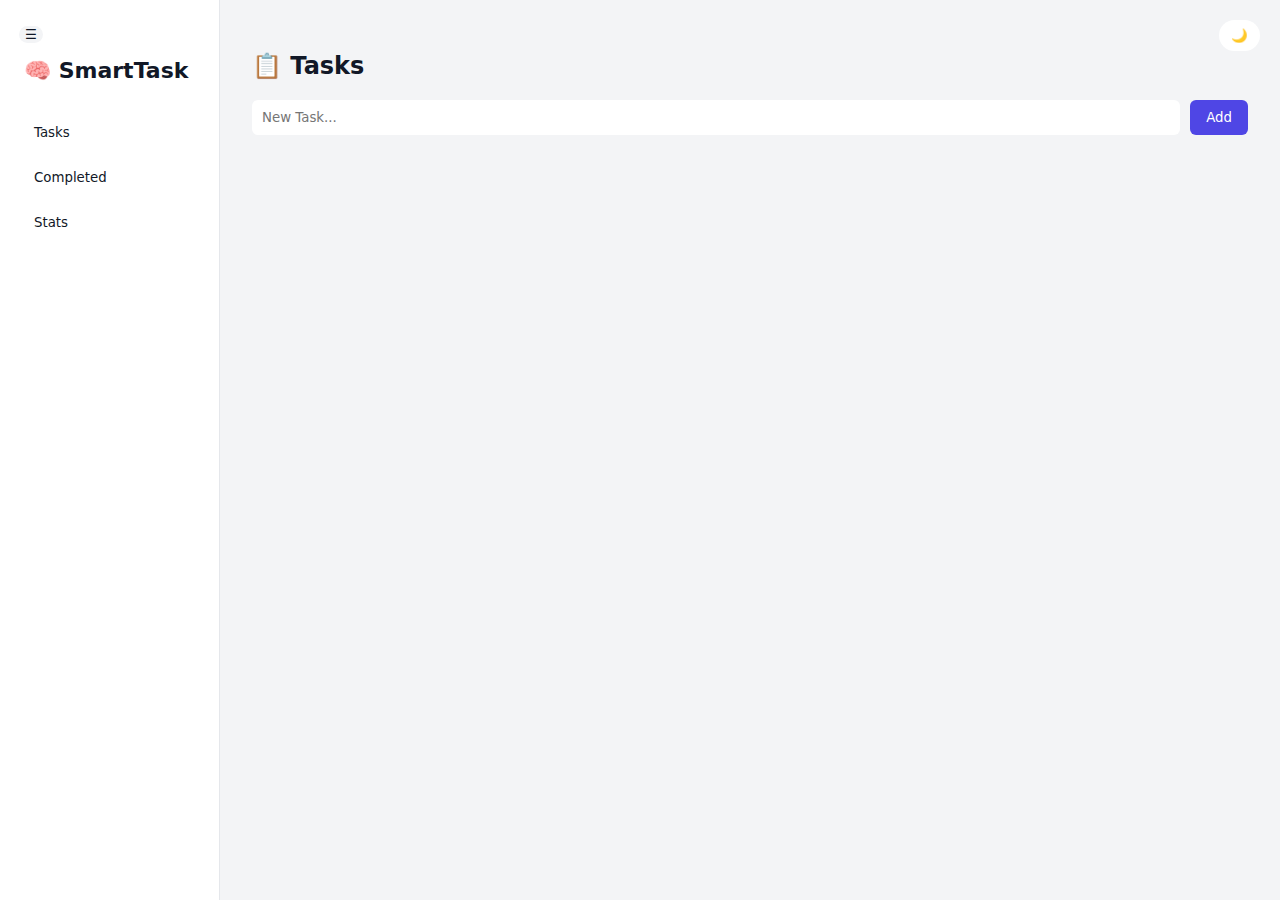
<file: index.html>
<!DOCTYPE html>
<html lang="tr">
<head>
    <meta charset="UTF-8">
    <meta name="viewport" content="width=device-width, initial-scale=1.0">
    <title>Smart Tracker</title>
    <link type="image/png" sizes="32x32" rel="icon" href="css/icons8-inspection-32.png">
    <link rel="stylesheet" href="css/style.css">
    <style>

    </style>
</head>
<body>

<div class="app">

    <button id="themeToggle">🌙</button>
    <aside class="sidebar" id="sidebar">
        <button id="menuToggle" class="menu-toggle">☰</button>
        <div class="sidebar-header">
        <a href="index.html" id="icon"><h1 style="font-size: 22px; margin-bottom: 32px;">🧠 SmartTask</h1></a>
        </div>

        <nav class="menu">
            <a href="index.html"><button>Tasks</button></a>
            <a href="complated.html"><button>Completed</button></a>
            <a href="stats.html"><button>Stats</button></a>
        </nav>
    </aside>

    <main class="content">
        <section class="tasks">

            <header>
                <h2>📋 Tasks</h2>
            </header>

            <div class="task-form">
                <input type="text" id="taskInput" placeholder="New Task...">
                <button id="addTaskBtn">Add</button>
            </div>

            <div class="task-list" id="taskList">

            </div>

        </section>
    </main>

</div>

<script src="js/app.js"></script>

</body>
</html>
</file>
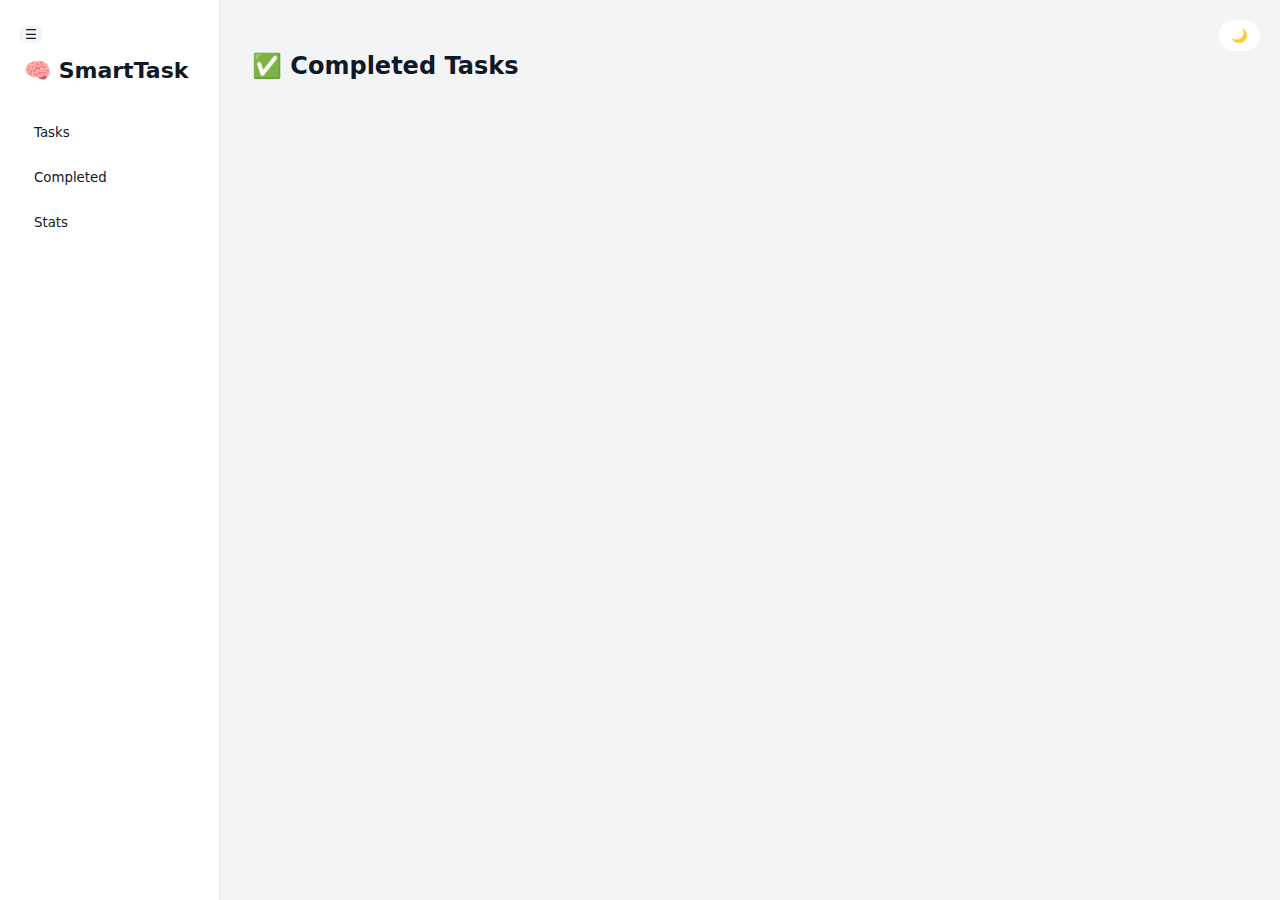
<file: complated.html>
<!DOCTYPE html>
<html lang="en">
<head>
    <meta charset="UTF-8">
    <meta name="viewport" content="width=device-width, initial-scale=1.0">
    <title>Smart Tracker</title>
    <link type="image/png" sizes="32x32" rel="icon" href="css/icons8-inspection-32.png">
    <link rel="stylesheet" href="css/style.css">

</head>
<body>

<div class="app">

    <button id="themeToggle">🌙</button>
    <aside class="sidebar" id="sidebar">
        <button id="menuToggle" class="menu-toggle">☰</button>
        <a href="index.html" id="icon"><h1 style="font-size: 22px; margin-bottom: 32px;">🧠 SmartTask</h1></a>


        <nav class="menu">
            <a href="index.html"><button>Tasks</button></a>
            <a href="complated.html"><button>Completed</button></a>
            <a href="stats.html"><button>Stats</button></a>
        </nav>
    </aside>

    <main class="content">
        <section class="tasks">

            <header>
                <h2>✅ Completed Tasks</h2>
            </header>

    <div id="completedTaskList" class="completed-todo">


    </div>

        </section>
    </main>

</div>

<script src="js/app.js"></script>
</body>
</html>
</file>
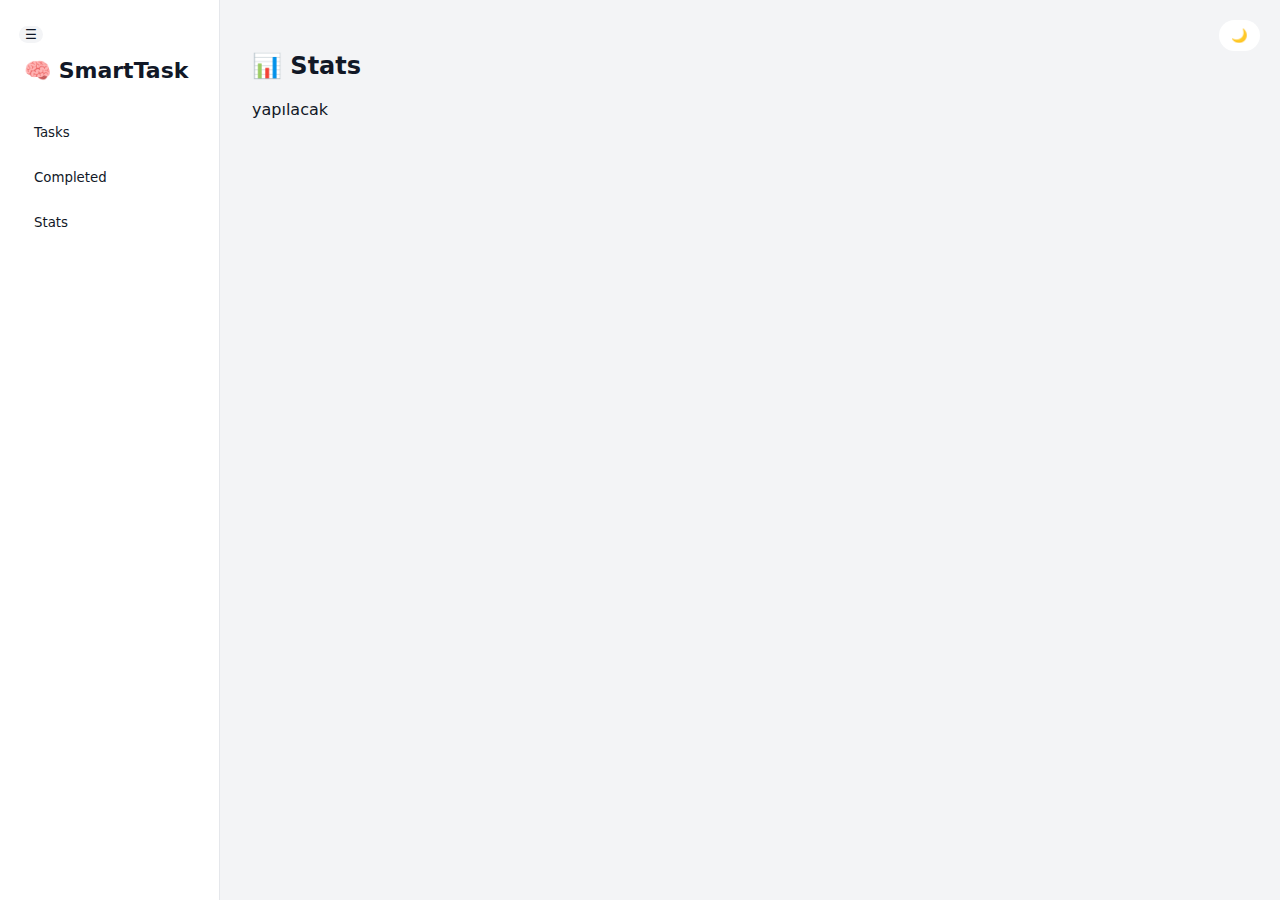
<file: stats.html>
<!DOCTYPE html>
<html lang="en">
<head>
    <meta charset="UTF-8">
    <meta name="viewport" content="width=device-width, initial-scale=1.0">
    <title>Smart Tracker</title>
    <link type="image/png" sizes="32x32" rel="icon" href="css/icons8-inspection-32.png">
    <link rel="stylesheet" href="css/style.css">
</head>
<body>

    <div class="app">

    <button id="themeToggle">🌙</button>
    <aside class="sidebar" id="sidebar">
        <button id="menuToggle" class="menu-toggle">☰</button>
        <div class="sidebar-header">
        <a href="index.html" id="icon"><h1 style="font-size: 22px; margin-bottom: 32px;">🧠 SmartTask</h1></a>
        </div>

        <nav class="menu">
            <a href="index.html"><button>Tasks</button></a>
            <a href="complated.html"><button>Completed</button></a>
            <a href="stats.html"><button>Stats</button></a>
        </nav>
    </aside>

    <main class="content">
        <section class="tasks">

            <header>
                <h2>📊 Stats</h2>
            </header>

            yapılacak


            </div>

        </section>
    </main>
    
<script src="js/app.js"></script>
</div>
</body>
</html>
</file>
<file: css/style.css>
:root {
  --bg: #f3f4f6;
  --sidebar: #ffffff;
  --card: #ffffff;
  --text: #111827;
  --primary: #4f46e5;
  --border: #e5e7eb;
}

body.dark {
  --bg: #0b1020;
  --sidebar: #0f172a;
  --card: #1e293b;
  --text: #e2e8f0;
  --primary: #3b82f6;
  --border: #334155;
}

* {
    transition: background-color 0.4s ease, color 0.4s ease, border-color 0.4s ease, box-shadow 0.4s ease;
    box-sizing: border-box;
    font-family: system-ui, -apple-system, BlinkMacSystemFont, sans-serif;
}

body {
    margin: 0;
    background: var(--bg);
    color: var(--text);
    width: 100%;
}

.app {
    display: grid;
    grid-template-columns: 220px 1fr;
    min-height: 100vh;
}
.app.sidebar-closed {
  grid-template-columns: 60px 1fr;
}

.sidebar {
    background: var(--sidebar);
    padding: 24px;
    border-right: 1px solid var(--border);
    transition: width 0.3s ease;
    width: 220px;
}


.sidebar.closed {
  width: 60px;
}




.sidebar.closed .menu {
  display: none;
}

.sidebar.closed #icon{
    display: none;
}

.sidebar nav button{
    display: block;
    margin-bottom: 10px;
    border-radius: 6px;
    border: none;
    background: transparent;
    text-align: left;
    width: 100%;
    height: 35px;
    padding: 10px;
    cursor: pointer;
    color: var(--text);
    background-color: var(--card);
}

.sidebar nav button:hover {
    background: var(--bg);
    transition: 0.5s;
}

.content {
  padding: 32px;
}

.task-form input {
    flex: 1;
    border: none;
    border-radius: 6px;
    padding: 10px;
    margin-bottom: 10px;

}

.task-form {
    display: flex;
}

.task-form button {
    padding: 10px 16px;
    border-radius: 6px;
    border: none;
    background: var(--primary);
    color: white;
    cursor: pointer;
    margin-bottom: 10px;
    margin-left: 10px;
}

/* bu kısımdan aşağısı task-list js ile eklenicek etiketler üzerinde etkili olacak */

.task-list {
  display: flex;
  flex-direction: column;
  gap: 10px;
}

.task-item {
  background: var(--card);
  padding: 12px;
  border-radius: 6px;
  border: 1px solid var(--border);
  display: flex;
  justify-content: space-between;
  align-items: center;
  margin-bottom: 3px;
}

.completeBtn {
    display: inline-block;
    cursor: pointer;
    width: 75px;
    background-color: var(--sidebar);
    border-radius: 6px;
    border: 1px solid var(--bg);
    height: 30px;
}

.completeBtn:hover {
    background-color: var(--bg);
    transition: 0.5s;
}

.trashBtn {
    display: inline-block;
    cursor: pointer;
    width: 75px;
    background-color: var(--sidebar);
    border-radius: 6px;
    border: 1px solid var(--bg);
    height: 30px;
}

.trashBtn:hover {
    background-color: var(--bg);
    transition: 0.5s;
}

.undoBtn {
    display: inline-block;
    cursor: pointer;
    width: 75px;
    background-color: var(--sidebar);
    border-radius: 6px;
    border: 1px solid var(--bg);
    height: 30px;
}

.undoBtn:hover {
    background-color: var(--bg);
    transition: 0.5s;
}

a{
    text-decoration: none;
    color: var(--text);
}

#themeToggle {
    position: fixed;
    top: 20px;
    right: 20px;
    padding: 8px 12px;
    cursor: pointer;
    border-radius: 40px;
    border: none;
    background-color: var(--sidebar);
}

#themeToggle:hover {
    background-color: var(--card);
    transition: transform 0.3s ease;
}

#themeToggle:active {
    transform: rotate(180deg);
}

#menuToggle {
    color: var(--text);
    margin-left: -5px;
    cursor: pointer;
    border-radius: 10px;
    border: none;
    background-color: var(--bg);
}

#menuToggle:hover {
    background-color: var(--sidebar);
    transition: transform 0.3s ease; 
}

#icon {
    cursor: context-menu;
}
</file>
